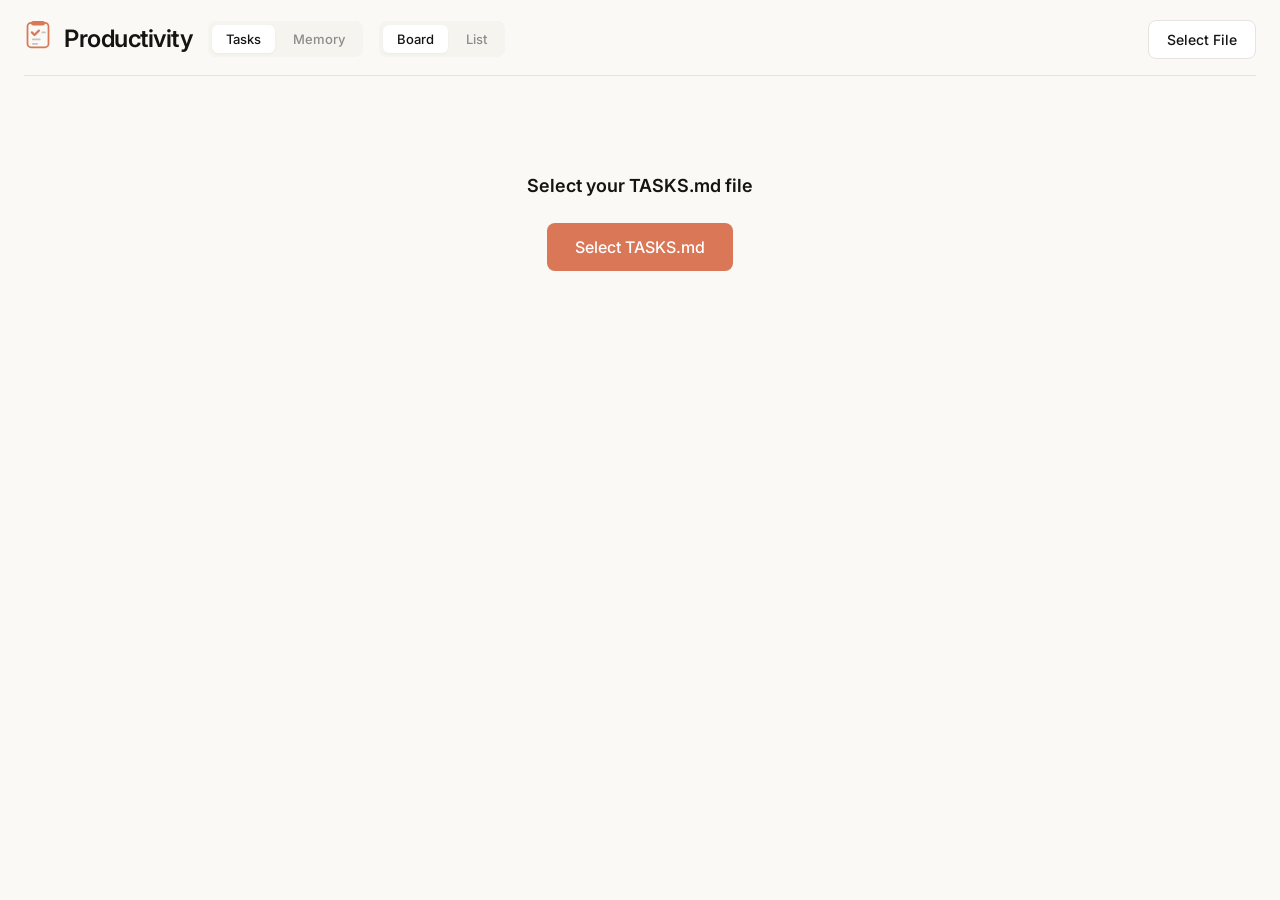
<file: dashboard.html>
<!DOCTYPE html>
<html lang="en">
<head>
  <meta charset="UTF-8">
  <meta name="viewport" content="width=device-width, initial-scale=1.0">
  <title>Productivity</title>
  <link rel="icon" type="image/svg+xml" href="data:image/svg+xml,%3Csvg xmlns='http://www.w3.org/2000/svg' viewBox='0 0 32 32'%3E%3Crect x='4' y='2' width='24' height='28' rx='4' fill='%23faf9f5' stroke='%23D97757' stroke-width='2'/%3E%3Crect x='8' y='0' width='16' height='5' rx='2.5' fill='%23D97757'/%3E%3Cpath d='M9 13l3 3 5-5' fill='none' stroke='%23D97757' stroke-width='2.5' stroke-linecap='round' stroke-linejoin='round'/%3E%3Crect x='20' y='12' width='5' height='2' rx='1' fill='%23c4c4c2'/%3E%3Crect x='9' y='20' width='10' height='2' rx='1' fill='%23c4c4c2'/%3E%3Crect x='9' y='25' width='7' height='2' rx='1' fill='%23c4c4c2'/%3E%3C/svg%3E">
  <link rel="preconnect" href="https://fonts.googleapis.com">
  <link rel="preconnect" href="https://fonts.gstatic.com" crossorigin>
  <link href="https://fonts.googleapis.com/css2?family=Inter:wght@400;500;600&display=swap" rel="stylesheet">
  <style>
    * { box-sizing: border-box; margin: 0; padding: 0; }

    :root {
      --bg-primary: #faf9f5;
      --bg-secondary: #F5F4EF;
      --bg-card: #ffffff;
      --text-primary: #141413;
      --text-secondary: #5c5c5a;
      --text-muted: #8c8c8a;
      --accent: #D97757;
      --accent-hover: #c4684a;
      --border: #e5e4df;
      --border-light: #eeeee9;
      --shadow: rgba(20, 20, 19, 0.04);
      --shadow-hover: rgba(20, 20, 19, 0.08);
    }

    body {
      font-family: 'Inter', -apple-system, BlinkMacSystemFont, sans-serif;
      background: var(--bg-primary);
      color: var(--text-primary);
      height: 100vh;
      padding: 20px 24px;
      line-height: 1.5;
      overflow: hidden;
      display: flex;
      flex-direction: column;
    }

    header {
      display: flex;
      justify-content: space-between;
      align-items: center;
      margin-bottom: 16px;
      padding-bottom: 16px;
      border-bottom: 1px solid var(--border);
      flex-shrink: 0;
    }

    h1 {
      font-size: 1.5rem;
      font-weight: 600;
      letter-spacing: -0.02em;
    }

    h2 { font-size: 1.1rem; font-weight: 600; margin-bottom: 12px; color: var(--text-secondary); }

    .header-left {
      display: flex;
      align-items: flex-start;
      gap: 0;
    }

    .view-toggle {
      display: flex;
      gap: 4px;
      background: var(--bg-secondary);
      padding: 4px;
      border-radius: 8px;
      margin-left: 16px;
    }

    .view-toggle button {
      background: transparent;
      border: none;
      padding: 6px 14px;
      font-size: 13px;
      color: var(--text-muted);
      border-radius: 6px;
    }

    .view-toggle button:hover {
      color: var(--text-primary);
      background: transparent;
    }

    .view-toggle button.active {
      background: var(--bg-card);
      color: var(--text-primary);
      box-shadow: 0 1px 3px var(--shadow);
    }

    .buttons { display: flex; gap: 12px; }

    button {
      background: var(--bg-card);
      color: var(--text-primary);
      border: 1px solid var(--border);
      padding: 10px 18px;
      border-radius: 8px;
      cursor: pointer;
      font-size: 14px;
      font-weight: 500;
      font-family: inherit;
      transition: all 0.15s ease;
    }

    button:hover {
      background: var(--bg-secondary);
      border-color: var(--text-muted);
    }

    button.primary {
      background: var(--accent);
      color: white;
      border-color: var(--accent);
    }

    button.primary:hover {
      background: var(--accent-hover);
      border-color: var(--accent-hover);
    }

    button:disabled {
      opacity: 0.4;
      cursor: not-allowed;
    }

    /* ===== TASKS STYLES ===== */

    .board {
      display: flex;
      gap: 24px;
      overflow-x: auto;
      overflow-y: hidden;
      padding-bottom: 24px;
      flex: 1;
      min-height: 0;
    }

    .column {
      background: var(--bg-secondary);
      border-radius: 12px;
      min-width: 340px;
      max-width: 340px;
      display: flex;
      flex-direction: column;
      height: 100%;
      max-height: 100%;
    }

    .column-header {
      padding: 16px 18px;
      font-weight: 600;
      font-size: 13px;
      text-transform: uppercase;
      letter-spacing: 0.05em;
      color: var(--text-secondary);
      display: flex;
      justify-content: space-between;
      align-items: center;
      cursor: grab;
    }

    .column-header:active {
      cursor: grabbing;
    }

    .column.dragging-column {
      opacity: 0.5;
    }

    .column-drop-indicator {
      width: 3px;
      background: var(--accent);
      border-radius: 2px;
      margin: 0 -2px;
      min-height: 100px;
    }

    .column-header .count {
      background: var(--bg-card);
      padding: 3px 10px;
      border-radius: 12px;
      font-size: 12px;
      font-weight: 500;
      color: var(--text-muted);
    }

    .cards {
      flex: 1;
      overflow-y: auto;
      padding: 0 12px 12px;
      min-height: 100px;
    }

    .cards.drag-over {
      background: rgba(217, 119, 87, 0.05);
      border-radius: 8px;
    }

    .task-card {
      background: var(--bg-card);
      border: 1px solid var(--border-light);
      border-radius: 10px;
      padding: 14px 16px;
      margin-bottom: 10px;
      cursor: grab;
      transition: all 0.15s ease;
      box-shadow: 0 1px 3px var(--shadow);
      position: relative;
    }

    .task-card:hover {
      box-shadow: 0 4px 12px var(--shadow-hover);
      border-color: var(--border);
    }

    .task-card .add-on-hover {
      display: none;
    }

    .task-card:hover .add-on-hover {
      display: block;
    }

    .task-card .delete-btn {
      display: none;
      position: absolute;
      top: 8px;
      right: 8px;
      background: transparent;
      border: none;
      color: var(--text-muted);
      cursor: pointer;
      padding: 4px 6px;
      font-size: 14px;
      line-height: 1;
      border-radius: 4px;
    }

    .task-card:hover .delete-btn {
      display: block;
    }

    .task-card .delete-btn:hover {
      background: var(--bg-secondary);
      color: var(--accent);
    }

    .task-card.dragging {
      opacity: 0.5;
      transform: rotate(2deg);
    }

    .card-title {
      font-size: 14px;
      font-weight: 500;
      line-height: 1.5;
      color: var(--text-primary);
    }

    .card-note {
      font-size: 13px;
      color: var(--text-muted);
      margin-top: 6px;
      line-height: 1.4;
      overflow-wrap: break-word;
      word-break: break-word;
    }

    .card-subtasks {
      margin-top: 10px;
      padding-top: 10px;
      border-top: 1px solid var(--border-light);
      font-size: 13px;
      color: var(--text-secondary);
    }

    .subtask {
      padding: 3px 0;
      display: flex;
      align-items: flex-start;
      gap: 8px;
    }

    .checkbox {
      width: 18px;
      height: 18px;
      min-width: 18px;
      min-height: 18px;
      flex-shrink: 0;
      border: 2px solid var(--border);
      border-radius: 5px;
      display: inline-flex;
      align-items: center;
      justify-content: center;
      vertical-align: middle;
      cursor: pointer;
      transition: all 0.15s ease;
      background: var(--bg-card);
    }

    .checkbox:hover {
      border-color: var(--accent);
    }

    .checkbox.checked {
      background: var(--accent);
      border-color: var(--accent);
    }

    .checkbox.checked::after {
      content: '';
      width: 5px;
      height: 9px;
      border: solid white;
      border-width: 0 2px 2px 0;
      transform: rotate(45deg);
      margin-bottom: 2px;
    }

    .empty-state {
      text-align: center;
      padding: 80px 40px;
      color: var(--text-muted);
    }

    .empty-state button {
      font-size: 16px;
      padding: 14px 28px;
      background: var(--accent);
      border: none;
      color: white;
    }

    .empty-state button:hover {
      background: var(--accent-hover);
    }

    .status-bar {
      position: fixed;
      bottom: 24px;
      left: 50%;
      transform: translateX(-50%);
      background: var(--text-primary);
      color: var(--bg-primary);
      padding: 12px 24px;
      border-radius: 10px;
      font-size: 13px;
      font-weight: 500;
      opacity: 0;
      transition: opacity 0.2s ease;
      box-shadow: 0 4px 20px rgba(20, 20, 19, 0.15);
      z-index: 200;
    }

    .status-bar.visible { opacity: 1; }

    .add-card {
      padding: 12px;
    }

    .add-card button {
      width: 100%;
      background: transparent;
      border: 2px dashed var(--border);
      color: var(--text-muted);
      font-weight: 500;
    }

    .add-card button:hover {
      border-color: var(--accent);
      color: var(--accent);
      background: transparent;
    }

    .new-task-input {
      width: 100%;
      background: var(--bg-card);
      border: 2px solid var(--accent);
      border-radius: 8px;
      padding: 12px;
      color: var(--text-primary);
      font-size: 14px;
      font-family: inherit;
      resize: none;
    }

    .new-task-input:focus {
      outline: none;
    }

    .new-task-input::placeholder {
      color: var(--text-muted);
    }

    /* Scrollbar styling */
    .cards::-webkit-scrollbar,
    .list-view::-webkit-scrollbar {
      width: 6px;
    }

    .cards::-webkit-scrollbar-track,
    .list-view::-webkit-scrollbar-track {
      background: transparent;
    }

    .cards::-webkit-scrollbar-thumb,
    .list-view::-webkit-scrollbar-thumb {
      background: var(--border);
      border-radius: 3px;
    }

    .cards::-webkit-scrollbar-thumb:hover,
    .list-view::-webkit-scrollbar-thumb:hover {
      background: var(--text-muted);
    }

    /* List View Styles */
    .list-view {
      max-width: 800px;
      margin: 0 auto;
      flex: 1;
      overflow-y: auto;
      overflow-x: hidden;
      min-height: 0;
    }

    .list-section {
      margin-bottom: 28px;
    }

    .list-section.drag-over {
      background: rgba(217, 119, 87, 0.05);
      border-radius: 8px;
      margin: 0 -12px 32px;
      padding: 0 12px;
    }

    .list-section-header {
      font-size: 13px;
      font-weight: 600;
      text-transform: uppercase;
      letter-spacing: 0.05em;
      color: var(--text-secondary);
      padding: 4px 0;
      margin-bottom: 6px;
      display: flex;
      justify-content: space-between;
      align-items: center;
    }

    .list-section-header .section-title {
      cursor: pointer;
    }

    .list-section-header .section-title:hover {
      color: var(--text-primary);
    }

    .list-section-header .count {
      font-size: 12px;
      color: var(--text-muted);
      font-weight: 500;
    }

    .list-item {
      display: flex;
      align-items: flex-start;
      gap: 12px;
      padding: 12px 14px;
      margin-bottom: 6px;
      background: var(--bg-card);
      border: 1px solid var(--border-light);
      cursor: grab;
      position: relative;
      border-radius: 10px;
      transition: all 0.15s ease;
      box-shadow: 0 1px 3px var(--shadow);
    }

    .list-item:active {
      cursor: grabbing;
    }

    .list-item:hover {
      box-shadow: 0 4px 12px var(--shadow-hover);
      border-color: var(--border);
    }

    .list-item.dragging {
      opacity: 0.5;
      background: var(--bg-secondary);
    }

    .list-item .checkbox {
      margin-top: 2px;
      flex-shrink: 0;
    }

    .list-item-content {
      flex: 1;
      min-width: 0;
    }

    .list-item-title {
      font-size: 15px;
      color: var(--text-primary);
      line-height: 1.4;
    }

    .list-item-title.checked {
      color: var(--text-muted);
      text-decoration: line-through;
    }

    .list-item-note {
      font-size: 13px;
      color: var(--text-muted);
      margin-top: 4px;
      cursor: pointer;
    }

    .list-item-note:hover {
      color: var(--text-secondary);
    }

    .list-item-note.add-note {
      font-style: italic;
      display: none;
    }

    .list-item:hover .list-item-note.add-note {
      display: block;
    }

    .list-item-subtasks {
      margin-top: 8px;
      padding-left: 2px;
    }

    .list-item-subtask {
      display: flex;
      align-items: flex-start;
      gap: 8px;
      padding: 3px 0;
      font-size: 13px;
      color: var(--text-secondary);
    }

    .list-item-subtask .checkbox {
      width: 16px;
      height: 16px;
      min-width: 16px;
      min-height: 16px;
      margin-top: 1px;
    }

    .list-item-subtask span {
      cursor: pointer;
    }

    .list-item-subtask span:hover {
      color: var(--text-primary);
    }

    .list-item-add-subtask {
      font-size: 13px;
      color: var(--text-muted);
      font-style: italic;
      cursor: pointer;
      padding: 3px 0;
      padding-left: 24px;
      display: none;
    }

    .list-item:hover .list-item-add-subtask {
      display: block;
    }

    .list-item-add-subtask:hover {
      color: var(--accent);
    }

    .list-item-section {
      font-size: 11px;
      color: var(--text-muted);
      background: var(--bg-secondary);
      padding: 2px 8px;
      border-radius: 4px;
      white-space: nowrap;
    }

    .list-item-actions {
      display: none;
      position: absolute;
      top: 8px;
      right: 8px;
    }

    .list-item:hover .list-item-actions {
      display: flex;
      gap: 4px;
    }

    .list-item-actions button {
      background: transparent;
      border: none;
      color: var(--text-muted);
      cursor: pointer;
      padding: 4px 6px;
      font-size: 14px;
      line-height: 1;
      border-radius: 4px;
    }

    .list-item-actions button:hover {
      background: var(--bg-card);
      color: var(--accent);
    }

    .list-drop-indicator {
      height: 3px;
      background: var(--accent);
      border-radius: 2px;
      margin: 2px -12px;
    }

    .list-add-section {
      margin-top: 16px;
      padding: 16px;
      border: 2px dashed var(--border);
      border-radius: 8px;
      text-align: center;
      cursor: pointer;
      color: var(--text-muted);
      font-size: 14px;
      font-weight: 500;
      transition: all 0.15s ease;
    }

    .list-add-section:hover {
      border-color: var(--accent);
      color: var(--accent);
    }

    .quick-add {
      display: flex;
      align-items: center;
      gap: 12px;
      padding: 12px 0;
    }

    .quick-add-input {
      flex: 1;
      background: transparent;
      border: none;
      font-size: 15px;
      color: var(--text-primary);
      font-family: inherit;
      outline: none;
    }

    .quick-add-input::placeholder {
      color: var(--text-muted);
    }

    .quick-add-section {
      font-size: 12px;
      color: var(--text-muted);
      background: var(--bg-secondary);
      padding: 4px 10px;
      border-radius: 6px;
      cursor: pointer;
      border: 1px solid var(--border);
    }

    .quick-add-section:hover {
      border-color: var(--accent);
    }

    .section-picker {
      position: absolute;
      background: var(--bg-card);
      border: 1px solid var(--border);
      border-radius: 8px;
      box-shadow: 0 4px 20px var(--shadow-hover);
      padding: 4px;
      z-index: 100;
    }

    .section-picker button {
      display: block;
      width: 100%;
      text-align: left;
      padding: 8px 12px;
      font-size: 13px;
      background: transparent;
      border: none;
      border-radius: 6px;
    }

    .section-picker button:hover {
      background: var(--bg-secondary);
    }

    /* ===== MEMORY STYLES ===== */

    .memory-tabs {
      display: flex;
      gap: 4px;
      margin-bottom: 12px;
      flex-wrap: wrap;
      background: var(--bg-secondary);
      padding: 4px;
      border-radius: 8px;
      flex-shrink: 0;
    }

    .memory-tab {
      background: transparent;
      color: var(--text-muted);
      padding: 8px 16px;
      border: none;
      border-radius: 6px;
      cursor: pointer;
      font-size: 13px;
      font-weight: 500;
      transition: all 0.15s ease;
      text-transform: capitalize;
    }

    .memory-tab:hover { color: var(--text-primary); }

    .memory-tab.active {
      color: var(--text-primary);
      background: var(--bg-card);
      box-shadow: 0 1px 3px var(--shadow);
    }

    .memory-tab .count {
      background: var(--bg-secondary);
      padding: 2px 8px;
      border-radius: 10px;
      font-size: 11px;
      margin-left: 6px;
      color: var(--text-muted);
    }

    .memory-tab.active .count {
      background: var(--border-light);
    }

    .memory-grid {
      display: grid;
      grid-template-columns: repeat(auto-fill, minmax(300px, 1fr));
      gap: 16px;
    }

    .memory-flat-table {
      width: 100%;
      border-collapse: collapse;
      font-size: 13px;
    }

    .memory-flat-table th {
      text-align: left;
      padding: 10px 16px;
      font-weight: 500;
      color: var(--text-muted);
      border-bottom: 1px solid var(--border);
      font-size: 12px;
      text-transform: uppercase;
      letter-spacing: 0.03em;
    }

    .memory-flat-table td {
      padding: 9px 16px;
      border-bottom: 1px solid var(--border-light);
      color: var(--text-primary);
      line-height: 1.4;
    }

    .memory-flat-table td:first-child {
      color: var(--text-muted);
      font-weight: 500;
      white-space: nowrap;
      width: 120px;
    }

    .memory-flat-table tr:last-child td {
      border-bottom: none;
    }

    .memory-flat-table tr:hover td {
      background: var(--bg-secondary);
    }

    .memory-card {
      background: var(--bg-card);
      border: 1px solid var(--border-light);
      border-radius: 10px;
      padding: 16px;
      cursor: pointer;
      transition: all 0.15s ease;
      box-shadow: 0 1px 3px var(--shadow);
    }

    .memory-card:hover {
      border-color: var(--accent);
      box-shadow: 0 4px 12px var(--shadow-hover);
    }

    .memory-card-title {
      font-size: 15px;
      font-weight: 600;
      margin-bottom: 8px;
      display: flex;
      align-items: center;
      gap: 8px;
      color: var(--text-primary);
    }

    .memory-card-meta {
      font-size: 13px;
      color: var(--text-muted);
      margin-bottom: 8px;
    }

    .memory-card-preview {
      font-size: 13px;
      color: var(--text-secondary);
      line-height: 1.5;
      overflow: hidden;
      display: -webkit-box;
      -webkit-line-clamp: 4;
      -webkit-box-orient: vertical;
    }

    .memory-card-fields {
      margin-top: 10px;
      font-size: 12px;
    }

    .memory-card-field {
      display: flex;
      gap: 8px;
      margin-bottom: 4px;
    }

    .memory-card-field-label {
      color: var(--text-muted);
      min-width: 80px;
    }

    .memory-card-field-value {
      color: var(--text-secondary);
    }

    .file-card {
      background: var(--bg-card);
      border: 1px solid var(--border-light);
      border-radius: 10px;
      margin-bottom: 16px;
      box-shadow: 0 1px 3px var(--shadow);
    }

    .file-card-header {
      padding: 16px;
      border-bottom: 1px solid var(--border-light);
      display: flex;
      justify-content: space-between;
      align-items: center;
      cursor: pointer;
    }

    .file-card-header:hover {
      background: var(--bg-secondary);
    }

    .file-card-title {
      font-size: 14px;
      font-weight: 600;
      color: var(--text-primary);
    }

    .file-card-content {
      padding: 16px;
      font-size: 13px;
      line-height: 1.6;
      white-space: pre-wrap;
      font-family: ui-monospace, SFMono-Regular, Menlo, Monaco, Consolas, monospace;
      overflow-y: auto;
      display: none;
      color: var(--text-secondary);
    }

    .file-card-content.expanded {
      display: block;
    }

    .stats {
      display: flex;
      gap: 16px;
      margin-bottom: 24px;
      flex-wrap: wrap;
    }

    .stat {
      background: var(--bg-card);
      border: 1px solid var(--border-light);
      border-radius: 10px;
      padding: 16px 24px;
      min-width: 100px;
      box-shadow: 0 1px 3px var(--shadow);
    }

    .stat-value {
      font-size: 28px;
      font-weight: 600;
      color: var(--accent);
    }

    .stat-label {
      font-size: 12px;
      color: var(--text-muted);
      text-transform: capitalize;
      margin-top: 4px;
    }

    .search-box {
      background: var(--bg-card);
      border: 1px solid var(--border);
      border-radius: 8px;
      padding: 10px 16px;
      display: flex;
      align-items: center;
      gap: 10px;
      margin-bottom: 20px;
    }

    .search-box input {
      flex: 1;
      background: transparent;
      border: none;
      color: var(--text-primary);
      font-size: 14px;
      font-family: inherit;
      outline: none;
    }

    .search-box input::placeholder {
      color: var(--text-muted);
    }

    .add-btn {
      background: transparent;
      border: 2px dashed var(--border);
      color: var(--text-muted);
      padding: 40px;
      border-radius: 10px;
      cursor: pointer;
      transition: all 0.15s ease;
      display: flex;
      align-items: center;
      justify-content: center;
      font-size: 14px;
      font-weight: 500;
    }

    .add-btn:hover {
      border-color: var(--accent);
      color: var(--accent);
    }

    .markdown-content {
      line-height: 1.6;
      color: var(--text-secondary);
    }

    .markdown-content h1 { font-size: 1.4em; margin: 16px 0 8px; color: var(--text-primary); }
    .markdown-content h2 { font-size: 1.2em; margin: 14px 0 6px; color: var(--text-primary); }
    .markdown-content h3 { font-size: 1.1em; margin: 12px 0 4px; color: var(--text-secondary); }
    .markdown-content p { margin: 8px 0; }
    .markdown-content ul, .markdown-content ol { margin: 8px 0 8px 20px; }
    .markdown-content li { margin: 4px 0; }
    .markdown-content code {
      background: var(--bg-secondary);
      padding: 2px 6px;
      border-radius: 4px;
      font-family: ui-monospace, SFMono-Regular, Menlo, Monaco, Consolas, monospace;
      color: var(--text-primary);
    }
    .markdown-content pre {
      background: var(--bg-secondary);
      padding: 12px;
      border-radius: 8px;
      overflow-x: auto;
      margin: 8px 0;
      border: 1px solid var(--border-light);
    }
    .markdown-content table {
      width: 100%;
      border-collapse: collapse;
      margin: 8px 0;
      font-size: 13px;
    }
    .markdown-content th, .markdown-content td {
      padding: 12px 16px;
      text-align: left;
      border-bottom: 1px solid var(--border-light);
    }
    .markdown-content th {
      background: var(--bg-secondary);
      font-weight: 600;
      font-size: 12px;
      text-transform: uppercase;
      letter-spacing: 0.05em;
      color: var(--text-secondary);
    }

    /* Modal */
    .modal-overlay {
      display: none;
      position: fixed;
      top: 0;
      left: 0;
      right: 0;
      bottom: 0;
      background: rgba(20, 20, 19, 0.5);
      z-index: 100;
      align-items: center;
      justify-content: center;
    }

    .modal-overlay.visible {
      display: flex;
    }

    .modal {
      background: var(--bg-card);
      border-radius: 12px;
      width: 90%;
      max-width: 800px;
      max-height: 85vh;
      overflow: hidden;
      display: flex;
      flex-direction: column;
      box-shadow: 0 20px 60px rgba(20, 20, 19, 0.2);
    }

    .modal-header {
      padding: 20px;
      border-bottom: 1px solid var(--border);
      display: flex;
      justify-content: space-between;
      align-items: center;
    }

    .modal-header h3 {
      font-size: 18px;
      font-weight: 600;
      color: var(--text-primary);
    }

    .modal-close {
      background: transparent;
      border: none;
      color: var(--text-muted);
      font-size: 24px;
      cursor: pointer;
      padding: 0;
      line-height: 1;
    }

    .modal-close:hover { color: var(--text-primary); }

    .modal-body {
      padding: 20px;
      overflow-y: auto;
      flex: 1;
    }

    .modal-footer {
      padding: 16px 20px;
      border-top: 1px solid var(--border);
      display: flex;
      justify-content: flex-end;
      gap: 10px;
    }

    .form-group {
      margin-bottom: 16px;
    }

    .form-group label {
      display: block;
      font-size: 12px;
      font-weight: 600;
      color: var(--text-secondary);
      text-transform: uppercase;
      letter-spacing: 0.05em;
      margin-bottom: 6px;
    }

    .form-group textarea {
      width: 100%;
      background: var(--bg-secondary);
      border: 1px solid var(--border);
      border-radius: 8px;
      padding: 12px;
      color: var(--text-primary);
      font-size: 13px;
      font-family: ui-monospace, SFMono-Regular, Menlo, Monaco, Consolas, monospace;
      line-height: 1.5;
      min-height: 300px;
      resize: vertical;
    }

    .form-group textarea:focus {
      outline: none;
      border-color: var(--accent);
    }

    /* Tab panel containers */
    .tab-panel {
      display: none;
      flex: 1;
      min-height: 0;
      flex-direction: column;
    }

    .tab-panel.active {
      display: flex;
    }

    /* Memory panel scrollable area */
    .memory-content-area {
      flex: 1;
      overflow-y: auto;
      min-height: 0;
    }

    .memory-content-area::-webkit-scrollbar {
      width: 6px;
    }

    .memory-content-area::-webkit-scrollbar-track {
      background: transparent;
    }

    .memory-content-area::-webkit-scrollbar-thumb {
      background: var(--border);
      border-radius: 3px;
    }

    .memory-content-area::-webkit-scrollbar-thumb:hover {
      background: var(--text-muted);
    }

    .file-card-content::-webkit-scrollbar,
    .modal-body::-webkit-scrollbar {
      width: 6px;
    }

    .file-card-content::-webkit-scrollbar-track,
    .modal-body::-webkit-scrollbar-track {
      background: transparent;
    }

    .file-card-content::-webkit-scrollbar-thumb,
    .modal-body::-webkit-scrollbar-thumb {
      background: var(--border);
      border-radius: 3px;
    }

    .file-card-content::-webkit-scrollbar-thumb:hover,
    .modal-body::-webkit-scrollbar-thumb:hover {
      background: var(--text-muted);
    }

    /* File path display */
    .file-path {
      font-size: 13px;
      color: var(--text-muted);
      margin-top: 2px;
    }
  </style>
</head>
<body>
  <header>
    <div class="header-left">
      <svg width="28" height="28" viewBox="0 0 32 32" style="margin-right: 12px; flex-shrink: 0;">
        <rect x="4" y="2" width="24" height="28" rx="4" fill="#faf9f5" stroke="#D97757" stroke-width="2"/>
        <rect x="8" y="0" width="16" height="5" rx="2.5" fill="#D97757"/>
        <path d="M9 13l3 3 5-5" fill="none" stroke="#D97757" stroke-width="2.5" stroke-linecap="round" stroke-linejoin="round"/>
        <rect x="20" y="12" width="5" height="2" rx="1" fill="#c4c4c2"/>
        <rect x="9" y="20" width="10" height="2" rx="1" fill="#c4c4c2"/>
        <rect x="9" y="25" width="7" height="2" rx="1" fill="#c4c4c2"/>
      </svg>
      <div>
        <h1>Productivity</h1>
        <div id="filePath" class="file-path"></div>
      </div>
      <div class="view-toggle" id="mainTabToggle">
        <button id="tasksTabBtn" class="active">Tasks</button>
        <button id="memoryTabBtn">Memory</button>
      </div>
      <div class="view-toggle" id="taskViewToggle">
        <button id="boardViewBtn" class="active">Board</button>
        <button id="listViewBtn">List</button>
      </div>
    </div>
    <div class="buttons">
      <button id="openTaskBtn">Select File</button>
      <button id="openMemoryBtn" style="display: none;">Open Folder</button>
      <button id="saveBtn" class="primary" disabled style="display: none;">Save</button>
    </div>
  </header>

  <!-- TASKS TAB PANEL -->
  <div class="tab-panel active" id="tasksPanel">
    <div class="list-view" id="listView" style="display: none;"></div>
    <div class="board" id="board">
      <div class="empty-state" id="boardEmptyState" style="width: 100%;">
        <p style="margin-bottom: 24px; font-size: 18px; font-weight: 600; color: var(--text-primary);">Select your TASKS.md file</p>
        <button id="openBtnLarge">Select TASKS.md</button>
      </div>
    </div>
  </div>

  <!-- MEMORY TAB PANEL -->
  <div class="tab-panel" id="memoryPanel">
    <div id="memoryEmptyState" class="empty-state">
      <p style="margin-bottom: 24px; font-size: 18px; font-weight: 600; color: var(--text-primary);">Select your project folder</p>
      <button id="openMemoryBtnLarge">Select Folder</button>
    </div>
    <div id="memoryMainContent" style="display: none; flex-direction: column; min-height: 0; flex: 1;">
      <div class="memory-tabs" id="memoryTabsContainer"></div>
      <div class="memory-content-area">
        <div id="memoryContentContainer"></div>
      </div>
    </div>
  </div>

  <!-- MODAL (shared for memory) -->
  <div class="modal-overlay" id="modalOverlay">
    <div class="modal">
      <div class="modal-header">
        <h3 id="modalTitle">Edit</h3>
        <button class="modal-close" id="modalClose">&times;</button>
      </div>
      <div class="modal-body" id="modalBody"></div>
      <div class="modal-footer">
        <button id="modalCancel">Cancel</button>
        <button id="modalSave" class="primary">Save</button>
      </div>
    </div>
  </div>

  <div class="status-bar" id="status"></div>

  <script>
    // ===== SHARED STATE =====
    let activeMainTab = 'tasks'; // 'tasks' or 'memory'

    const statusEl = document.getElementById('status');
    const filePathEl = document.getElementById('filePath');

    function showStatus(msg) {
      statusEl.textContent = msg;
      statusEl.classList.add('visible');
      setTimeout(() => statusEl.classList.remove('visible'), 2000);
    }

    // ===== MAIN TAB SWITCHING =====
    const tasksTabBtn = document.getElementById('tasksTabBtn');
    const memoryTabBtn = document.getElementById('memoryTabBtn');
    const tasksPanel = document.getElementById('tasksPanel');
    const memoryPanel = document.getElementById('memoryPanel');
    const taskViewToggle = document.getElementById('taskViewToggle');
    const openTaskBtn = document.getElementById('openTaskBtn');
    const openMemoryBtn = document.getElementById('openMemoryBtn');
    const saveBtn = document.getElementById('saveBtn');

    function switchMainTab(tab) {
      activeMainTab = tab;

      tasksTabBtn.classList.toggle('active', tab === 'tasks');
      memoryTabBtn.classList.toggle('active', tab === 'memory');

      tasksPanel.classList.toggle('active', tab === 'tasks');
      memoryPanel.classList.toggle('active', tab === 'memory');

      // Show/hide view toggle for tasks
      taskViewToggle.style.display = tab === 'tasks' ? 'flex' : 'none';

      // Show/hide appropriate buttons
      openTaskBtn.style.display = tab === 'tasks' ? 'inline-flex' : 'none';
      openMemoryBtn.style.display = tab === 'memory' ? 'inline-flex' : 'none';
      saveBtn.style.display = tab === 'tasks' ? 'inline-flex' : 'none';

      // Update file path display
      if (tab === 'tasks') {
        filePathEl.textContent = taskFileHandle ? taskFileName : '';
      } else {
        filePathEl.textContent = memoryDirHandle ? memoryDirHandle.name : '';
      }
    }

    tasksTabBtn.addEventListener('click', () => switchMainTab('tasks'));
    memoryTabBtn.addEventListener('click', () => switchMainTab('memory'));

    // ============================================================
    // ===== TASKS FUNCTIONALITY =====
    // ============================================================

    let taskFileHandle = null;
    let taskFileName = '';
    let sections = [];
    let tasks = {};
    let hasChanges = false;
    let currentView = 'board';
    let quickAddSection = null;

    const board = document.getElementById('board');
    const listView = document.getElementById('listView');
    const listViewBtn = document.getElementById('listViewBtn');
    const boardViewBtn = document.getElementById('boardViewBtn');

    function taskSectionId(name) {
      return name.toLowerCase().replace(/[^a-z0-9]+/g, '-').replace(/^-|-$/g, '');
    }

    function parseTaskMarkdown(content) {
      const resultSections = [];
      const resultTasks = {};
      let currentSection = null;
      let currentSectionId = null;

      const lines = content.split('\n');
      let currentTask = null;

      for (const line of lines) {
        const headerMatch = line.match(/^## \*{0,2}(.+?)\*{0,2}$/);
        if (headerMatch) {
          if (currentTask && currentSectionId) {
            resultTasks[currentSectionId].push(currentTask);
            currentTask = null;
          }

          const sectionName = headerMatch[1].trim();
          currentSectionId = taskSectionId(sectionName);
          currentSection = sectionName;

          if (!resultTasks[currentSectionId]) {
            resultSections.push({ id: currentSectionId, name: sectionName });
            resultTasks[currentSectionId] = [];
          }
        } else if (currentSectionId && line.match(/^- \[[ xX]\]/)) {
          if (currentTask) {
            resultTasks[currentSectionId].push(currentTask);
          }
          const checked = line.match(/\[[xX]\]/) !== null;
          let text = line.replace(/^- \[[ xX]\]\s*/, '');
          let title = text;
          let note = '';

          const boldMatch = text.match(/^\*\*(.+?)\*\*(.*)$/);
          if (boldMatch) {
            title = boldMatch[1];
            note = boldMatch[2].replace(/^\s*-\s*/, '').trim();
          }

          currentTask = {
            id: Date.now() + Math.random(),
            title,
            note,
            checked,
            subtasks: [],
            section: currentSectionId
          };
        } else if (currentTask && line.match(/^\s+- \[[ xX]\]/)) {
          const checked = line.match(/\[[xX]\]/) !== null;
          const text = line.replace(/^\s+- \[[ xX]\]\s*/, '');
          currentTask.subtasks.push({ text, checked });
        }
      }

      if (currentTask && currentSectionId) {
        resultTasks[currentSectionId].push(currentTask);
      }

      return { sections: resultSections, tasks: resultTasks };
    }

    function toMarkdown() {
      let md = '# Tasks\n';

      sections.forEach((section, idx) => {
        md += `\n## ${section.name}\n`;
        const sectionTasks = tasks[section.id] || [];
        sectionTasks.forEach(t => {
          const checkbox = t.checked ? '[x]' : '[ ]';
          const note = t.note ? ` - ${t.note}` : '';
          md += `- ${checkbox} **${t.title}**${note}\n`;
          t.subtasks.forEach(st => {
            const stCheckbox = st.checked ? '[x]' : '[ ]';
            md += `  - ${stCheckbox} ${st.text}\n`;
          });
        });
      });

      return md.trimEnd() + '\n';
    }

    function createCard(task) {
      const card = document.createElement('div');
      card.className = 'task-card';
      card.draggable = true;
      card.dataset.id = task.id;

      let html = `
        <div style="display: flex; align-items: flex-start; gap: 12px;">
          <button class="delete-btn" data-action="delete" title="Delete task">&times;</button>
          <span class="checkbox ${task.checked ? 'checked' : ''}" data-action="toggle"></span>
          <div class="card-title" data-action="edit-title">${task.title}</div>
        </div>
      `;

      if (task.note) {
        html += `<div class="card-note" data-action="edit-note" style="cursor: pointer; margin-left: 30px;">${task.note}</div>`;
      } else {
        html += `<div class="card-note add-on-hover" data-action="edit-note" style="cursor: pointer; margin-left: 30px; font-style: italic;">+ Add note</div>`;
      }

      if (task.subtasks.length > 0) {
        html += '<div class="card-subtasks" style="margin-left: 30px;">';
        task.subtasks.forEach((st, idx) => {
          html += `<div class="subtask">
            <span class="checkbox ${st.checked ? 'checked' : ''}" data-action="toggle-sub" data-idx="${idx}" style="width: 16px; height: 16px; min-width: 16px; min-height: 16px;"></span>
            <span data-action="edit-subtask" data-idx="${idx}" style="cursor: pointer;">${st.text}</span>
          </div>`;
        });
        html += `<div class="subtask add-on-hover" data-action="add-subtask" style="color: var(--text-muted); cursor: pointer; font-style: italic; padding-left: 24px;">+ Add subtask</div>`;
        html += '</div>';
      } else {
        html += `<div class="card-subtasks add-on-hover" style="margin-left: 30px;">
          <div class="subtask" data-action="add-subtask" style="color: var(--text-muted); cursor: pointer; font-style: italic;">+ Add subtask</div>
        </div>`;
      }

      card.innerHTML = html;

      card.addEventListener('dragstart', (e) => {
        card.classList.add('dragging');
        e.dataTransfer.setData('text/plain', task.id);
      });

      card.addEventListener('dragend', () => {
        card.classList.remove('dragging');
      });

      card.addEventListener('click', (e) => {
        const action = e.target.dataset.action;
        if (action === 'toggle') {
          task.checked = !task.checked;
          markChanged();
          renderTasks();
        } else if (action === 'toggle-sub') {
          const idx = parseInt(e.target.dataset.idx);
          task.subtasks[idx].checked = !task.subtasks[idx].checked;
          markChanged();
          renderTasks();
        } else if (action === 'edit-title') {
          startEditingTitle(e.target, task);
        } else if (action === 'edit-note') {
          startEditingNote(e.target, task);
        } else if (action === 'edit-subtask') {
          const idx = parseInt(e.target.dataset.idx);
          startEditingSubtask(e.target, task, idx);
        } else if (action === 'add-subtask') {
          startAddingSubtask(e.target, task);
        } else if (action === 'delete') {
          deleteTask(task);
        }
      });

      return card;
    }

    function startEditingTitle(titleEl, task) {
      const input = document.createElement('input');
      input.type = 'text';
      input.value = task.title;
      input.style.cssText = 'width: 100%; background: var(--bg-card); border: 2px solid var(--accent); border-radius: 6px; padding: 6px 10px; color: var(--text-primary); font-size: 14px; font-family: inherit; outline: none;';

      titleEl.replaceWith(input);
      input.focus();
      input.select();

      let saved = false;
      const saveEdit = () => {
        if (saved) return;
        saved = true;
        const newTitle = input.value.trim();
        if (newTitle && newTitle !== task.title) {
          task.title = newTitle;
          markChanged();
        }
        renderTasks();
      };

      input.addEventListener('keydown', (e) => {
        if (e.key === 'Enter') { e.preventDefault(); saveEdit(); }
        else if (e.key === 'Escape') { saved = true; renderTasks(); }
      });
      input.addEventListener('blur', saveEdit);
    }

    function startEditingNote(noteEl, task) {
      const input = document.createElement('input');
      input.type = 'text';
      input.value = task.note || '';
      input.placeholder = 'Add a note...';
      input.style.cssText = 'width: 100%; background: var(--bg-card); border: 2px solid var(--accent); border-radius: 6px; padding: 4px 8px; color: var(--text-primary); font-size: 13px; font-family: inherit; outline: none;';

      noteEl.replaceWith(input);
      input.focus();

      let saved = false;
      const saveEdit = () => {
        if (saved) return;
        saved = true;
        task.note = input.value.trim();
        markChanged();
        renderTasks();
      };

      input.addEventListener('keydown', (e) => {
        if (e.key === 'Enter') { e.preventDefault(); saveEdit(); }
        else if (e.key === 'Escape') { saved = true; renderTasks(); }
      });
      input.addEventListener('blur', saveEdit);
    }

    function startEditingSubtask(subtaskEl, task, idx) {
      const input = document.createElement('input');
      input.type = 'text';
      input.value = task.subtasks[idx].text;
      input.style.cssText = 'width: calc(100% - 30px); background: var(--bg-card); border: 2px solid var(--accent); border-radius: 4px; padding: 2px 6px; color: var(--text-primary); font-size: 13px; font-family: inherit; outline: none;';

      subtaskEl.replaceWith(input);
      input.focus();
      input.select();

      let saved = false;
      const saveEdit = () => {
        if (saved) return;
        saved = true;
        const newText = input.value.trim();
        if (newText) { task.subtasks[idx].text = newText; }
        else { task.subtasks.splice(idx, 1); }
        markChanged();
        renderTasks();
      };

      input.addEventListener('keydown', (e) => {
        if (e.key === 'Enter') { e.preventDefault(); saveEdit(); }
        else if (e.key === 'Escape') { saved = true; renderTasks(); }
      });
      input.addEventListener('blur', saveEdit);
    }

    function startAddingSubtask(el, task) {
      const input = document.createElement('input');
      input.type = 'text';
      input.placeholder = 'New subtask...';
      input.style.cssText = 'width: calc(100% - 10px); background: var(--bg-card); border: 2px solid var(--accent); border-radius: 4px; padding: 2px 6px; color: var(--text-primary); font-size: 13px; font-family: inherit; outline: none;';

      el.replaceWith(input);
      input.focus();

      let saved = false;
      const saveEdit = () => {
        if (saved) return;
        saved = true;
        const text = input.value.trim();
        if (text) { task.subtasks.push({ text, checked: false }); markChanged(); }
        renderTasks();
      };

      input.addEventListener('keydown', (e) => {
        if (e.key === 'Enter') { e.preventDefault(); saveEdit(); }
        else if (e.key === 'Escape') { saved = true; renderTasks(); }
      });
      input.addEventListener('blur', saveEdit);
    }

    function startEditingColumnTitle(titleEl, colId) {
      const section = sections.find(s => s.id === colId);
      if (!section) return;

      const input = document.createElement('input');
      input.type = 'text';
      input.value = section.name;
      input.style.cssText = 'width: 180px; background: var(--bg-card); border: 2px solid var(--accent); border-radius: 6px; padding: 4px 10px; color: var(--text-primary); font-size: 13px; font-weight: 600; text-transform: uppercase; letter-spacing: 0.05em; font-family: inherit; outline: none;';

      titleEl.replaceWith(input);
      input.focus();
      input.select();

      let saved = false;
      const saveEdit = () => {
        if (saved) return;
        saved = true;
        const newName = input.value.trim();
        if (newName && newName !== section.name) {
          const oldId = section.id;
          section.name = newName;
          const newId = taskSectionId(newName);
          if (newId !== oldId) {
            tasks[newId] = tasks[oldId] || [];
            delete tasks[oldId];
            tasks[newId].forEach(t => t.section = newId);
            section.id = newId;
          }
          markChanged();
        }
        renderTasks();
      };

      input.addEventListener('keydown', (e) => {
        if (e.key === 'Enter') { e.preventDefault(); saveEdit(); }
        else if (e.key === 'Escape') { saved = true; renderTasks(); }
      });
      input.addEventListener('blur', saveEdit);
    }

    function createColumn(id, title, items) {
      const col = document.createElement('div');
      col.className = 'column';
      col.innerHTML = `
        <div class="column-header">
          <span class="column-title" data-section-id="${id}" style="cursor: pointer;">${title}</span>
          <span class="count">${items.length}</span>
        </div>
        <div class="cards" data-column="${id}"></div>
        <div class="add-card">
          <button data-add="${id}">+ Add task</button>
        </div>
      `;

      col.querySelector('.column-title').addEventListener('click', (e) => {
        if (!col.dragging) { startEditingColumnTitle(e.target, id); }
      });

      const header = col.querySelector('.column-header');
      header.draggable = true;

      header.addEventListener('dragstart', (e) => {
        e.stopPropagation();
        col.classList.add('dragging-column');
        e.dataTransfer.setData('text/column', id);
        e.dataTransfer.effectAllowed = 'move';
      });

      header.addEventListener('dragend', () => {
        col.classList.remove('dragging-column');
        board.querySelectorAll('.column-drop-indicator').forEach(el => el.remove());
      });

      col.addEventListener('dragover', (e) => {
        if (e.dataTransfer.types.includes('text/column')) {
          e.preventDefault();
          e.stopPropagation();
          board.querySelectorAll('.column-drop-indicator').forEach(el => el.remove());
          const indicator = document.createElement('div');
          indicator.className = 'column-drop-indicator';
          const rect = col.getBoundingClientRect();
          if (e.clientX < rect.left + rect.width / 2) { col.before(indicator); }
          else { col.after(indicator); }
        }
      });

      col.addEventListener('drop', (e) => {
        if (e.dataTransfer.types.includes('text/column')) {
          e.preventDefault();
          e.stopPropagation();
          const fromId = e.dataTransfer.getData('text/column');
          const toId = id;
          if (fromId !== toId) {
            const rect = col.getBoundingClientRect();
            const insertBefore = e.clientX < rect.left + rect.width / 2;
            moveSection(fromId, toId, insertBefore);
          }
          board.querySelectorAll('.column-drop-indicator').forEach(el => el.remove());
        }
      });

      const cardsContainer = col.querySelector('.cards');
      items.forEach(task => { cardsContainer.appendChild(createCard(task)); });

      const getDropPosition = (e) => {
        const allCards = [...cardsContainer.querySelectorAll('.task-card')];
        const visibleCards = allCards.filter(c => !c.classList.contains('dragging'));
        let insertBeforeCard = null;
        let dropIndex = visibleCards.length;
        for (let i = 0; i < visibleCards.length; i++) {
          const rect = visibleCards[i].getBoundingClientRect();
          if (e.clientY < rect.top + rect.height / 2) {
            insertBeforeCard = visibleCards[i];
            dropIndex = i;
            break;
          }
        }
        return { insertBeforeCard, dropIndex };
      };

      const showDropIndicator = (e) => {
        col.querySelectorAll('.drop-indicator').forEach(el => el.remove());
        const { insertBeforeCard } = getDropPosition(e);
        const indicator = document.createElement('div');
        indicator.className = 'drop-indicator';
        indicator.style.cssText = 'height: 3px; background: var(--accent); border-radius: 2px; margin: 5px 0;';
        if (insertBeforeCard) { cardsContainer.insertBefore(indicator, insertBeforeCard); }
        else { cardsContainer.appendChild(indicator); }
      };

      col.addEventListener('dragover', (e) => {
        e.preventDefault();
        cardsContainer.classList.add('drag-over');
        showDropIndicator(e);
      });

      col.addEventListener('dragleave', (e) => {
        if (!col.contains(e.relatedTarget)) {
          cardsContainer.classList.remove('drag-over');
          col.querySelectorAll('.drop-indicator').forEach(el => el.remove());
        }
      });

      col.addEventListener('drop', (e) => {
        e.preventDefault();
        cardsContainer.classList.remove('drag-over');
        col.querySelectorAll('.drop-indicator').forEach(el => el.remove());
        const taskId = parseFloat(e.dataTransfer.getData('text/plain'));
        const { dropIndex } = getDropPosition(e);
        moveTask(taskId, id, dropIndex);
      });

      col.querySelector(`[data-add="${id}"]`).addEventListener('click', () => {
        addNewTask(id, col.querySelector('.cards'));
      });

      return col;
    }

    function addNewTask(sectionId, container) {
      const existing = container.querySelector('.new-task-input');
      if (existing) return;

      const input = document.createElement('textarea');
      input.className = 'new-task-input';
      input.placeholder = 'What needs to be done?';
      input.rows = 2;
      container.appendChild(input);
      input.focus();

      input.addEventListener('keydown', (e) => {
        if (e.key === 'Enter' && !e.shiftKey) {
          e.preventDefault();
          const title = input.value.trim();
          if (title) {
            if (!tasks[sectionId]) tasks[sectionId] = [];
            tasks[sectionId].push({
              id: Date.now() + Math.random(),
              title,
              note: '',
              checked: false,
              subtasks: [],
              section: sectionId
            });
            markChanged();
            renderTasks();
          } else { input.remove(); }
        } else if (e.key === 'Escape') { input.remove(); }
      });

      input.addEventListener('blur', () => { setTimeout(() => input.remove(), 100); });
    }

    function moveSection(fromId, toId, insertBefore) {
      const fromIdx = sections.findIndex(s => s.id === fromId);
      const toIdx = sections.findIndex(s => s.id === toId);
      if (fromIdx === -1 || toIdx === -1) return;
      const [section] = sections.splice(fromIdx, 1);
      let newIdx = sections.findIndex(s => s.id === toId);
      if (!insertBefore) newIdx++;
      sections.splice(newIdx, 0, section);
      markChanged();
      renderTasks();
    }

    function moveTask(taskId, toSectionId, dropIndex = -1) {
      let task = null;
      for (const section of sections) {
        const sectionTasks = tasks[section.id] || [];
        const idx = sectionTasks.findIndex(t => t.id === taskId);
        if (idx !== -1) {
          task = sectionTasks.splice(idx, 1)[0];
          break;
        }
      }
      if (!task) return;
      task.section = toSectionId;
      if (!tasks[toSectionId]) tasks[toSectionId] = [];
      if (dropIndex >= 0 && dropIndex <= tasks[toSectionId].length) {
        tasks[toSectionId].splice(dropIndex, 0, task);
      } else {
        tasks[toSectionId].push(task);
      }
      markChanged();
      renderTasks();
    }

    function deleteTask(task) {
      if (!confirm(`Delete "${task.title}"?`)) return;
      for (const section of sections) {
        const sectionTasks = tasks[section.id] || [];
        const idx = sectionTasks.findIndex(t => t.id === task.id);
        if (idx !== -1) { sectionTasks.splice(idx, 1); break; }
      }
      markChanged();
      renderTasks();
    }

    let saveTimeout = null;
    let lastModified = 0;
    let watchInterval = null;
    let isSaving = false;

    function markChanged() {
      hasChanges = true;
      saveBtn.disabled = false;
      if (saveTimeout) clearTimeout(saveTimeout);
      saveTimeout = setTimeout(autoSave, 500);
    }

    async function autoSave() {
      if (!taskFileHandle || !hasChanges || isSaving) return;
      isSaving = true;
      try {
        const writable = await taskFileHandle.createWritable();
        const content = toMarkdown();
        await writable.write(content);
        await writable.close();
        const file = await taskFileHandle.getFile();
        lastModified = file.lastModified;
        hasChanges = false;
        saveBtn.disabled = true;
        showStatus('Saved');
      } catch (e) {
        showStatus('Save failed: ' + e.message);
      }
      isSaving = false;
    }

    async function checkForExternalChanges() {
      if (!taskFileHandle || hasChanges || isSaving) return;
      try {
        const file = await taskFileHandle.getFile();
        if (file.lastModified > lastModified) {
          lastModified = file.lastModified;
          const content = await file.text();
          const result = parseTaskMarkdown(content);
          sections = result.sections;
          tasks = result.tasks;
          renderTasks();
          showStatus('Reloaded');
        }
      } catch (e) { console.log('Watch error:', e); }
    }

    function startWatching() {
      if (watchInterval) clearInterval(watchInterval);
      watchInterval = setInterval(checkForExternalChanges, 1000);
    }

    function stopWatching() {
      if (watchInterval) { clearInterval(watchInterval); watchInterval = null; }
    }

    function renderTasks() {
      if (currentView === 'board') { renderBoard(); }
      else { renderList(); }
    }

    function renderBoard() {
      board.innerHTML = '';
      sections.forEach(section => {
        const sectionTasks = tasks[section.id] || [];
        board.appendChild(createColumn(section.id, section.name, sectionTasks));
      });

      const addSectionBtn = document.createElement('div');
      addSectionBtn.className = 'column';
      addSectionBtn.style.cssText = 'background: transparent; border: 2px dashed var(--border); display: flex; align-items: center; justify-content: center; cursor: pointer; min-height: 120px;';
      addSectionBtn.innerHTML = '<span style="color: var(--text-muted); font-size: 14px; font-weight: 500;">+ Add Section</span>';
      addSectionBtn.addEventListener('click', () => startAddingSection(addSectionBtn));
      board.appendChild(addSectionBtn);
    }

    function renderList() {
      listView.innerHTML = '';

      if (!quickAddSection && sections.length > 0) {
        quickAddSection = sections[0].id;
      }

      // Quick add at top
      const quickAdd = document.createElement('div');
      quickAdd.className = 'quick-add';
      quickAdd.style.cssText = 'border-bottom: 2px solid var(--border); margin-bottom: 24px; padding-bottom: 16px;';

      const sectionName = sections.find(s => s.id === quickAddSection)?.name || 'Select section';
      quickAdd.innerHTML = `
        <span class="checkbox" style="opacity: 0.3;"></span>
        <input type="text" class="quick-add-input" placeholder="Add a task..." id="quickAddInput">
        <span class="quick-add-section" id="quickAddSectionBtn">${sectionName}</span>
      `;
      listView.appendChild(quickAdd);

      const quickInput = document.getElementById('quickAddInput');
      const sectionBtn = document.getElementById('quickAddSectionBtn');

      quickInput.addEventListener('keydown', (e) => {
        if (e.key === 'Enter' && quickInput.value.trim()) {
          const title = quickInput.value.trim();
          if (!tasks[quickAddSection]) tasks[quickAddSection] = [];
          tasks[quickAddSection].unshift({
            id: Date.now() + Math.random(),
            title,
            note: '',
            checked: false,
            subtasks: [],
            section: quickAddSection
          });
          quickInput.value = '';
          markChanged();
          renderTasks();
          setTimeout(() => document.getElementById('quickAddInput')?.focus(), 10);
        }
      });

      sectionBtn.addEventListener('click', (e) => { showSectionPicker(e.target); });

      // Render each section
      sections.forEach(section => {
        const sectionTasks = tasks[section.id] || [];
        const sectionEl = document.createElement('div');
        sectionEl.className = 'list-section';
        sectionEl.dataset.sectionId = section.id;

        const header = document.createElement('div');
        header.className = 'list-section-header';
        header.innerHTML = `
          <span class="section-title" data-section-id="${section.id}">${section.name}</span>
          <span class="count">${sectionTasks.length}</span>
        `;

        header.querySelector('.section-title').addEventListener('click', (e) => {
          startEditingListSectionTitle(e.target, section);
        });

        sectionEl.appendChild(header);

        const tasksContainer = document.createElement('div');
        tasksContainer.className = 'list-tasks-container';
        tasksContainer.dataset.sectionId = section.id;

        sectionTasks.forEach(task => {
          tasksContainer.appendChild(createListItem(task, section));
        });

        sectionEl.appendChild(tasksContainer);

        // Drag-and-drop handlers for section
        const getDropPosition = (e, container) => {
          const items = [...container.querySelectorAll('.list-item:not(.dragging)')];
          let insertBeforeEl = null;
          let dropIndex = items.length;
          for (let i = 0; i < items.length; i++) {
            const rect = items[i].getBoundingClientRect();
            if (e.clientY < rect.top + rect.height / 2) {
              insertBeforeEl = items[i];
              dropIndex = i;
              break;
            }
          }
          return { insertBeforeEl, dropIndex };
        };

        const showDropIndicator = (e) => {
          tasksContainer.querySelectorAll('.list-drop-indicator').forEach(el => el.remove());
          const { insertBeforeEl } = getDropPosition(e, tasksContainer);
          const indicator = document.createElement('div');
          indicator.className = 'list-drop-indicator';
          if (insertBeforeEl) { tasksContainer.insertBefore(indicator, insertBeforeEl); }
          else { tasksContainer.appendChild(indicator); }
        };

        sectionEl.addEventListener('dragover', (e) => {
          e.preventDefault();
          sectionEl.classList.add('drag-over');
          showDropIndicator(e);
        });

        sectionEl.addEventListener('dragleave', (e) => {
          if (!sectionEl.contains(e.relatedTarget)) {
            sectionEl.classList.remove('drag-over');
            tasksContainer.querySelectorAll('.list-drop-indicator').forEach(el => el.remove());
          }
        });

        sectionEl.addEventListener('drop', (e) => {
          e.preventDefault();
          sectionEl.classList.remove('drag-over');
          tasksContainer.querySelectorAll('.list-drop-indicator').forEach(el => el.remove());
          const taskId = parseFloat(e.dataTransfer.getData('text/plain'));
          if (!taskId) return;
          const { dropIndex } = getDropPosition(e, tasksContainer);
          moveTask(taskId, section.id, dropIndex);
        });

        listView.appendChild(sectionEl);
      });

      // Add Section button
      const addSectionBtn = document.createElement('div');
      addSectionBtn.className = 'list-add-section';
      addSectionBtn.textContent = '+ Add Section';
      addSectionBtn.addEventListener('click', () => { startAddingListSection(addSectionBtn); });
      listView.appendChild(addSectionBtn);
    }

    function startEditingListSectionTitle(titleEl, section) {
      const input = document.createElement('input');
      input.type = 'text';
      input.value = section.name;
      input.style.cssText = 'width: 200px; background: var(--bg-card); border: 2px solid var(--accent); border-radius: 6px; padding: 4px 10px; color: var(--text-primary); font-size: 13px; font-weight: 600; text-transform: uppercase; letter-spacing: 0.05em; font-family: inherit; outline: none;';

      titleEl.replaceWith(input);
      input.focus();
      input.select();

      let saved = false;
      const saveEdit = () => {
        if (saved) return;
        saved = true;
        const newName = input.value.trim();
        if (newName && newName !== section.name) {
          const oldId = section.id;
          section.name = newName;
          const newId = taskSectionId(newName);
          if (newId !== oldId) {
            tasks[newId] = tasks[oldId] || [];
            delete tasks[oldId];
            tasks[newId].forEach(t => t.section = newId);
            section.id = newId;
          }
          markChanged();
        }
        renderTasks();
      };

      input.addEventListener('keydown', (e) => {
        if (e.key === 'Enter') { e.preventDefault(); saveEdit(); }
        else if (e.key === 'Escape') { saved = true; renderTasks(); }
      });
      input.addEventListener('blur', saveEdit);
    }

    function startAddingListSection(btn) {
      const input = document.createElement('input');
      input.type = 'text';
      input.placeholder = 'Section name...';
      input.style.cssText = 'width: 100%; background: var(--bg-card); border: 2px solid var(--accent); border-radius: 8px; padding: 12px 16px; color: var(--text-primary); font-size: 14px; font-family: inherit; outline: none; text-align: left;';

      btn.innerHTML = '';
      btn.style.border = '2px solid var(--accent)';
      btn.style.cursor = 'default';
      btn.appendChild(input);
      input.focus();

      let saved = false;
      const saveSection = () => {
        if (saved) return;
        saved = true;
        const name = input.value.trim();
        if (name) {
          const id = taskSectionId(name);
          if (!tasks[id]) {
            sections.push({ id, name });
            tasks[id] = [];
            markChanged();
          }
        }
        renderTasks();
      };

      input.addEventListener('keydown', (e) => {
        if (e.key === 'Enter') { e.preventDefault(); saveSection(); }
        else if (e.key === 'Escape') { saved = true; renderTasks(); }
      });
      input.addEventListener('blur', saveSection);
    }

    function createListItem(task, section) {
      const item = document.createElement('div');
      item.className = 'list-item';
      item.draggable = true;
      item.dataset.taskId = task.id;

      item.addEventListener('dragstart', (e) => {
        item.classList.add('dragging');
        e.dataTransfer.setData('text/plain', task.id);
        e.dataTransfer.effectAllowed = 'move';
      });

      item.addEventListener('dragend', () => {
        item.classList.remove('dragging');
        document.querySelectorAll('.list-drop-indicator').forEach(el => el.remove());
        document.querySelectorAll('.list-section.drag-over').forEach(el => el.classList.remove('drag-over'));
      });

      const checkbox = document.createElement('span');
      checkbox.className = `checkbox ${task.checked ? 'checked' : ''}`;
      checkbox.addEventListener('click', (e) => {
        e.stopPropagation();
        task.checked = !task.checked;
        markChanged();
        renderTasks();
      });

      const content = document.createElement('div');
      content.className = 'list-item-content';

      const title = document.createElement('div');
      title.className = `list-item-title ${task.checked ? 'checked' : ''}`;
      title.textContent = task.title;
      title.addEventListener('click', (e) => {
        e.stopPropagation();
        startEditingListItem(title, task);
      });
      content.appendChild(title);

      if (task.note) {
        const note = document.createElement('div');
        note.className = 'list-item-note';
        note.textContent = task.note;
        note.addEventListener('click', (e) => {
          e.stopPropagation();
          startEditingListNote(note, task);
        });
        content.appendChild(note);
      } else {
        const addNote = document.createElement('div');
        addNote.className = 'list-item-note add-note';
        addNote.textContent = '+ Add note';
        addNote.addEventListener('click', (e) => {
          e.stopPropagation();
          startEditingListNote(addNote, task);
        });
        content.appendChild(addNote);
      }

      if (task.subtasks && task.subtasks.length > 0) {
        const subtasksContainer = document.createElement('div');
        subtasksContainer.className = 'list-item-subtasks';

        task.subtasks.forEach((st, idx) => {
          const subtaskEl = document.createElement('div');
          subtaskEl.className = 'list-item-subtask';

          const stCheckbox = document.createElement('span');
          stCheckbox.className = `checkbox ${st.checked ? 'checked' : ''}`;
          stCheckbox.addEventListener('click', (e) => {
            e.stopPropagation();
            st.checked = !st.checked;
            markChanged();
            renderTasks();
          });

          const stText = document.createElement('span');
          stText.textContent = st.text;
          if (st.checked) {
            stText.style.textDecoration = 'line-through';
            stText.style.color = 'var(--text-muted)';
          }
          stText.addEventListener('click', (e) => {
            e.stopPropagation();
            startEditingListSubtask(stText, task, idx);
          });

          subtaskEl.appendChild(stCheckbox);
          subtaskEl.appendChild(stText);
          subtasksContainer.appendChild(subtaskEl);
        });

        content.appendChild(subtasksContainer);
      }

      const addSubtask = document.createElement('div');
      addSubtask.className = 'list-item-add-subtask';
      addSubtask.textContent = '+ Add subtask';
      addSubtask.addEventListener('click', (e) => {
        e.stopPropagation();
        startAddingListSubtask(addSubtask, task);
      });
      content.appendChild(addSubtask);

      const actions = document.createElement('div');
      actions.className = 'list-item-actions';
      actions.innerHTML = '<button title="Delete task">&times;</button>';
      actions.querySelector('button').addEventListener('click', (e) => {
        e.stopPropagation();
        deleteTask(task);
      });

      item.appendChild(checkbox);
      item.appendChild(content);
      item.appendChild(actions);

      return item;
    }

    function startEditingListNote(noteEl, task) {
      const input = document.createElement('input');
      input.type = 'text';
      input.value = task.note || '';
      input.placeholder = 'Add a note...';
      input.style.cssText = 'width: 100%; background: var(--bg-card); border: 2px solid var(--accent); border-radius: 6px; padding: 4px 8px; color: var(--text-primary); font-size: 13px; font-family: inherit; outline: none;';

      noteEl.replaceWith(input);
      input.focus();

      let saved = false;
      const saveEdit = () => {
        if (saved) return;
        saved = true;
        task.note = input.value.trim();
        markChanged();
        renderTasks();
      };

      input.addEventListener('keydown', (e) => {
        if (e.key === 'Enter') { e.preventDefault(); saveEdit(); }
        else if (e.key === 'Escape') { saved = true; renderTasks(); }
      });
      input.addEventListener('blur', saveEdit);
    }

    function startEditingListSubtask(subtaskEl, task, idx) {
      const input = document.createElement('input');
      input.type = 'text';
      input.value = task.subtasks[idx].text;
      input.style.cssText = 'width: calc(100% - 30px); background: var(--bg-card); border: 2px solid var(--accent); border-radius: 4px; padding: 2px 6px; color: var(--text-primary); font-size: 13px; font-family: inherit; outline: none;';

      subtaskEl.replaceWith(input);
      input.focus();
      input.select();

      let saved = false;
      const saveEdit = () => {
        if (saved) return;
        saved = true;
        const newText = input.value.trim();
        if (newText) { task.subtasks[idx].text = newText; }
        else { task.subtasks.splice(idx, 1); }
        markChanged();
        renderTasks();
      };

      input.addEventListener('keydown', (e) => {
        if (e.key === 'Enter') { e.preventDefault(); saveEdit(); }
        else if (e.key === 'Escape') { saved = true; renderTasks(); }
      });
      input.addEventListener('blur', saveEdit);
    }

    function startAddingListSubtask(el, task) {
      const input = document.createElement('input');
      input.type = 'text';
      input.placeholder = 'New subtask...';
      input.style.cssText = 'width: calc(100% - 10px); background: var(--bg-card); border: 2px solid var(--accent); border-radius: 4px; padding: 2px 6px; color: var(--text-primary); font-size: 13px; font-family: inherit; outline: none;';

      el.replaceWith(input);
      input.focus();

      let saved = false;
      const saveEdit = () => {
        if (saved) return;
        saved = true;
        const text = input.value.trim();
        if (text) {
          if (!task.subtasks) task.subtasks = [];
          task.subtasks.push({ text, checked: false });
          markChanged();
        }
        renderTasks();
      };

      input.addEventListener('keydown', (e) => {
        if (e.key === 'Enter') { e.preventDefault(); saveEdit(); }
        else if (e.key === 'Escape') { saved = true; renderTasks(); }
      });
      input.addEventListener('blur', saveEdit);
    }

    function startEditingListItem(titleEl, task) {
      const input = document.createElement('input');
      input.type = 'text';
      input.value = task.title;
      input.style.cssText = 'width: 100%; background: var(--bg-card); border: 2px solid var(--accent); border-radius: 6px; padding: 8px 12px; color: var(--text-primary); font-size: 15px; font-family: inherit; outline: none;';

      titleEl.replaceWith(input);
      input.focus();
      input.select();

      let saved = false;
      const saveEdit = () => {
        if (saved) return;
        saved = true;
        const newTitle = input.value.trim();
        if (newTitle && newTitle !== task.title) {
          task.title = newTitle;
          markChanged();
        }
        renderTasks();
      };

      input.addEventListener('keydown', (e) => {
        if (e.key === 'Enter') { e.preventDefault(); saveEdit(); }
        else if (e.key === 'Escape') { saved = true; renderTasks(); }
      });
      input.addEventListener('blur', saveEdit);
    }

    function showSectionPicker(anchorEl) {
      document.querySelectorAll('.section-picker').forEach(el => el.remove());
      const picker = document.createElement('div');
      picker.className = 'section-picker';
      const rect = anchorEl.getBoundingClientRect();
      picker.style.top = (rect.bottom + 4) + 'px';
      picker.style.right = (window.innerWidth - rect.right) + 'px';

      sections.forEach(section => {
        const btn = document.createElement('button');
        btn.textContent = section.name;
        btn.addEventListener('click', () => {
          quickAddSection = section.id;
          picker.remove();
          renderTasks();
          setTimeout(() => document.getElementById('quickAddInput')?.focus(), 10);
        });
        picker.appendChild(btn);
      });

      document.body.appendChild(picker);
      setTimeout(() => {
        document.addEventListener('click', function closeHandler(e) {
          if (!picker.contains(e.target)) {
            picker.remove();
            document.removeEventListener('click', closeHandler);
          }
        });
      }, 10);
    }

    function switchTaskView(view) {
      currentView = view;
      if (view === 'list') {
        listView.style.display = 'block';
        board.style.display = 'none';
        listViewBtn.classList.add('active');
        boardViewBtn.classList.remove('active');
      } else {
        listView.style.display = 'none';
        board.style.display = 'flex';
        listViewBtn.classList.remove('active');
        boardViewBtn.classList.add('active');
      }
      renderTasks();
    }

    listViewBtn.addEventListener('click', () => switchTaskView('list'));
    boardViewBtn.addEventListener('click', () => switchTaskView('board'));

    function startAddingSection(btn) {
      const input = document.createElement('input');
      input.type = 'text';
      input.placeholder = 'Section name...';
      input.style.cssText = 'width: 220px; background: var(--bg-card); border: 2px solid var(--accent); border-radius: 8px; padding: 10px 14px; color: var(--text-primary); font-size: 14px; font-family: inherit; outline: none;';

      btn.innerHTML = '';
      btn.style.cssText = 'background: var(--bg-secondary); border: 2px dashed var(--accent); display: flex; align-items: center; justify-content: center; cursor: default; min-height: 120px; min-width: 340px; border-radius: 12px;';
      btn.appendChild(input);
      input.focus();

      let saved = false;
      const saveSection = () => {
        if (saved) return;
        saved = true;
        const name = input.value.trim();
        if (name) {
          const id = taskSectionId(name);
          if (!tasks[id]) {
            sections.push({ id, name });
            tasks[id] = [];
            markChanged();
          }
        }
        renderTasks();
      };

      input.addEventListener('keydown', (e) => {
        if (e.key === 'Enter') { e.preventDefault(); saveSection(); }
        else if (e.key === 'Escape') { saved = true; renderTasks(); }
      });
      input.addEventListener('blur', saveSection);
    }

    async function openTaskFile() {
      try {
        [taskFileHandle] = await window.showOpenFilePicker({
          types: [{ description: 'Markdown', accept: { 'text/markdown': ['.md'] } }]
        });
        const file = await taskFileHandle.getFile();
        const content = await file.text();
        lastModified = file.lastModified;
        const result = parseTaskMarkdown(content);
        sections = result.sections;
        tasks = result.tasks;
        switchTaskView('board');
        startWatching();
        taskFileName = file.name;
        filePathEl.textContent = file.name;
        showStatus('Loaded ' + file.name);
      } catch (e) {
        if (e.name !== 'AbortError') { showStatus('Error: ' + e.message); }
      }
    }

    openTaskBtn.addEventListener('click', openTaskFile);
    document.getElementById('openBtnLarge')?.addEventListener('click', openTaskFile);

    saveBtn.addEventListener('click', async () => {
      if (!taskFileHandle) return;
      try {
        const writable = await taskFileHandle.createWritable();
        await writable.write(toMarkdown());
        await writable.close();
        hasChanges = false;
        saveBtn.disabled = true;
        showStatus('Saved');
      } catch (e) { showStatus('Error: ' + e.message); }
    });

    window.addEventListener('beforeunload', (e) => {
      if (hasChanges) { e.preventDefault(); e.returnValue = ''; }
    });

    // ============================================================
    // ===== MEMORY FUNCTIONALITY =====
    // ============================================================

    let memoryDirHandle = null;
    let memoryData = {
      claudeMd: null,
      memoryFiles: [],
      memoryDirs: {}
    };

    const memoryEmptyState = document.getElementById('memoryEmptyState');
    const memoryMainContent = document.getElementById('memoryMainContent');
    const memoryTabsContainer = document.getElementById('memoryTabsContainer');
    const memoryContentContainer = document.getElementById('memoryContentContainer');
    const modalOverlay = document.getElementById('modalOverlay');

    function escapeHtml(text) {
      const div = document.createElement('div');
      div.textContent = text || '';
      return div.innerHTML;
    }

    function parseMemoryMarkdown(content) {
      const parsed = {
        title: '',
        fields: {},
        sections: {},
        tables: [],
        rawContent: content
      };

      const lines = content.split('\n');
      let currentSection = '_intro';
      parsed.sections[currentSection] = [];

      for (let i = 0; i < lines.length; i++) {
        const line = lines[i];

        if (line.match(/^# /)) {
          parsed.title = line.replace(/^# /, '').trim();
          continue;
        }

        if (line.match(/^## /)) {
          currentSection = line.replace(/^## /, '').trim();
          parsed.sections[currentSection] = [];
          continue;
        }

        const kvMatch = line.match(/^\*\*(.+?):\*\*\s*(.*)$/);
        if (kvMatch) {
          parsed.fields[kvMatch[1]] = kvMatch[2];
          continue;
        }

        parsed.sections[currentSection].push(line);
      }

      for (const key in parsed.sections) {
        parsed.sections[key] = parsed.sections[key].join('\n').trim();
      }

      const tableRegex = /\|(.+)\|\n\|[-| ]+\|\n((?:\|.+\|\n?)+)/g;
      let match;
      while ((match = tableRegex.exec(content)) !== null) {
        const headers = match[1].split('|').map(h => h.trim()).filter(h => h);
        const rowLines = match[2].trim().split('\n');
        const rows = rowLines.map(row => row.split('|').map(c => c.trim()).filter(c => c));
        parsed.tables.push({ headers, rows });
      }

      return parsed;
    }

    function getPreview(content, maxLength = 150) {
      let preview = content
        .replace(/^#+ .+$/gm, '')
        .replace(/\*\*(.+?):\*\*.*/g, '')
        .replace(/\|.+\|/g, '')
        .replace(/[-=]{3,}/g, '')
        .trim()
        .substring(0, maxLength);
      if (content.length > maxLength) preview += '...';
      return preview;
    }

    function getDisplayName(filename) {
      return filename
        .replace('.md', '')
        .split(/[-_]/)
        .map(w => w.charAt(0).toUpperCase() + w.slice(1))
        .join(' ');
    }

    async function loadMemoryDirectory() {
      try {
        memoryDirHandle = await window.showDirectoryPicker();

        memoryData = { claudeMd: null, memoryFiles: [], memoryDirs: {} };

        try {
          const claudeFileHandle = await memoryDirHandle.getFileHandle('CLAUDE.md');
          const file = await claudeFileHandle.getFile();
          memoryData.claudeMd = { content: await file.text(), fileHandle: claudeFileHandle };
        } catch (e) { console.log('No CLAUDE.md found'); }

        try {
          const memoryDir = await memoryDirHandle.getDirectoryHandle('memory');
          for await (const entry of memoryDir.values()) {
            if (entry.kind === 'file' && entry.name.endsWith('.md')) {
              const file = await entry.getFile();
              memoryData.memoryFiles.push({
                name: entry.name,
                content: await file.text(),
                fileHandle: entry
              });
            } else if (entry.kind === 'directory') {
              memoryData.memoryDirs[entry.name] = [];
              const subDirHandle = entry;
              for await (const subEntry of subDirHandle.values()) {
                if (subEntry.kind === 'file' && subEntry.name.endsWith('.md')) {
                  const file = await subEntry.getFile();
                  const content = await file.text();
                  memoryData.memoryDirs[entry.name].push({
                    name: subEntry.name,
                    content: content,
                    fileHandle: subEntry,
                    dirHandle: subDirHandle,
                    parsed: parseMemoryMarkdown(content)
                  });
                }
              }
            }
          }
        } catch (e) { console.log('No memory/ directory found'); }

        renderMemory();
        memoryEmptyState.style.display = 'none';
        memoryMainContent.style.display = 'flex';
        filePathEl.textContent = memoryDirHandle.name;
        showStatus('Loaded memory from ' + memoryDirHandle.name);

      } catch (e) {
        if (e.name !== 'AbortError') { showStatus('Error: ' + e.message); }
      }
    }

    function renderMemory() {
      renderMemoryTabs();
      renderMemoryContent();
    }

    function renderMemoryTabs() {
      let html = '';

      if (memoryData.claudeMd) {
        html += `<button class="memory-tab active" data-tab="overview">Overview</button>`;
      }

      for (const file of memoryData.memoryFiles) {
        const name = file.name.replace('.md', '');
        html += `<button class="memory-tab${!memoryData.claudeMd && memoryData.memoryFiles[0] === file ? ' active' : ''}" data-tab="file-${name}">${name}</button>`;
      }

      for (const dirName of Object.keys(memoryData.memoryDirs).sort()) {
        const files = memoryData.memoryDirs[dirName];
        let count;
        if (dirName === 'context') {
          count = 0;
          for (const file of files) {
            const p = file.parsed;
            count += Object.keys(p.fields).length;
            for (const table of p.tables) {
              count += table.rows.length;
            }
            for (const [sName, sContent] of Object.entries(p.sections)) {
              if (sContent && sName !== '_intro') {
                count += sContent.split('\n').filter(l => l.trim() && !l.trim().startsWith('|')).length;
              }
            }
          }
        } else {
          count = files.length;
        }
        html += `<button class="memory-tab" data-tab="dir-${dirName}">${dirName} <span class="count">${count}</span></button>`;
      }

      memoryTabsContainer.innerHTML = html;

      memoryTabsContainer.querySelectorAll('.memory-tab').forEach(tab => {
        tab.addEventListener('click', () => {
          memoryTabsContainer.querySelectorAll('.memory-tab').forEach(t => t.classList.remove('active'));
          tab.classList.add('active');
          renderMemoryContent();
        });
      });
    }

    function renderMemoryContent() {
      const activeTab = memoryTabsContainer.querySelector('.memory-tab.active');
      if (!activeTab) return;

      const tabId = activeTab.dataset.tab;

      if (tabId === 'overview') { renderMemoryOverview(); }
      else if (tabId.startsWith('file-')) {
        const fileName = tabId.replace('file-', '') + '.md';
        renderMemoryFile(fileName);
      } else if (tabId.startsWith('dir-')) {
        const dirName = tabId.replace('dir-', '');
        renderMemoryDirectory(dirName);
      }
    }

    function renderMemoryOverview() {
      if (!memoryData.claudeMd) return;

      let statsHtml = '<div class="stats">';
      for (const [dirName, files] of Object.entries(memoryData.memoryDirs)) {
        let count;
        if (dirName === 'context') {
          count = 0;
          for (const file of files) {
            const p = file.parsed;
            count += Object.keys(p.fields).length;
            for (const table of p.tables) { count += table.rows.length; }
            for (const [sName, sContent] of Object.entries(p.sections)) {
              if (sContent && sName !== '_intro') {
                count += sContent.split('\n').filter(l => l.trim() && !l.trim().startsWith('|')).length;
              }
            }
          }
        } else {
          count = files.length;
        }
        statsHtml += `
          <div class="stat">
            <div class="stat-value">${count}</div>
            <div class="stat-label">${dirName}</div>
          </div>
        `;
      }
      statsHtml += '</div>';

      const claudeContent = renderMarkdownToHtml(memoryData.claudeMd.content);

      memoryContentContainer.innerHTML = `
        ${statsHtml}
        <div class="file-card">
          <div class="file-card-header" onclick="this.nextElementSibling.classList.toggle('expanded'); this.querySelector('.toggle').textContent = this.nextElementSibling.classList.contains('expanded') ? '\u2212' : '+'">
            <span class="file-card-title">CLAUDE.md</span>
            <span class="toggle" style="color: var(--text-muted);">&minus;</span>
          </div>
          <div class="file-card-content expanded markdown-content">${claudeContent}</div>
        </div>
        <button onclick="openEditModal('CLAUDE.md', 'claudeMd')" style="margin-top: 10px;">Edit CLAUDE.md</button>
      `;
    }

    function renderMemoryFile(fileName) {
      const file = memoryData.memoryFiles.find(f => f.name === fileName);
      if (!file) return;

      const content = renderMarkdownToHtml(file.content);

      memoryContentContainer.innerHTML = `
        <div class="file-card">
          <div class="file-card-header">
            <span class="file-card-title">${fileName}</span>
          </div>
          <div class="file-card-content expanded markdown-content">${content}</div>
        </div>
        <button onclick="openEditModal('${fileName}', 'memoryFile')" style="margin-top: 10px;">Edit ${fileName}</button>
      `;
    }

    function renderMemoryDirectory(dirName) {
      const files = memoryData.memoryDirs[dirName] || [];

      // Context directory uses flat list view
      if (dirName === 'context') {
        renderMemoryDirectoryFlat(dirName, files);
        return;
      }

      // All other directories use card grid view
      let html = `
        <div class="search-box">
          <span style="color: var(--text-muted);">&#128269;</span>
          <input type="text" placeholder="Search ${dirName}..." id="dirSearch" oninput="filterMemoryDirectory('${dirName}', this.value)">
        </div>
        <div class="memory-grid" id="dirGrid">
      `;

      for (const file of files) {
        const p = file.parsed;
        const title = p.title || getDisplayName(file.name);

        let fieldsHtml = '';
        const fieldEntries = Object.entries(p.fields).slice(0, 3);
        if (fieldEntries.length > 0) {
          fieldsHtml = '<div class="memory-card-fields">';
          for (const [key, value] of fieldEntries) {
            fieldsHtml += `
              <div class="memory-card-field">
                <span class="memory-card-field-label">${escapeHtml(key)}</span>
                <span class="memory-card-field-value">${escapeHtml(value)}</span>
              </div>
            `;
          }
          fieldsHtml += '</div>';
        }

        let preview = '';
        for (const [sectionName, sectionContent] of Object.entries(p.sections)) {
          if (sectionContent && sectionName !== '_intro') {
            preview = getPreview(sectionContent, 100);
            break;
          }
        }
        if (!preview) preview = getPreview(p.rawContent, 100);

        html += `
          <div class="memory-card" onclick="openFileModal('${dirName}', '${file.name}')" data-search="${escapeHtml((title + ' ' + JSON.stringify(p.fields) + ' ' + p.rawContent).toLowerCase())}">
            <div class="memory-card-title">${escapeHtml(title)}</div>
            ${fieldsHtml}
            <div class="memory-card-preview">${escapeHtml(preview)}</div>
          </div>
        `;
      }

      html += `
        <div class="add-btn" onclick="openNewFileModal('${dirName}')">
          + Add to ${dirName}
        </div>
      </div>`;

      memoryContentContainer.innerHTML = html;
    }

    function renderMemoryDirectoryFlat(dirName, files) {
      let html = `
        <div class="search-box">
          <span style="color: var(--text-muted);">&#128269;</span>
          <input type="text" placeholder="Search ${dirName}..." id="dirSearch" oninput="filterMemoryDirectory('${dirName}', this.value)">
        </div>
        <div id="dirGrid">
      `;

      for (const file of files) {
        const p = file.parsed;

        // Render fields as a key-value table
        const fieldEntries = Object.entries(p.fields);
        if (fieldEntries.length > 0) {
          html += `<div class="file-card" style="margin-bottom: 16px;"><table class="memory-flat-table"><tbody>`;
          for (const [key, value] of fieldEntries) {
            html += `<tr data-search="${escapeHtml((key + ' ' + value).toLowerCase())}"><td>${escapeHtml(key)}</td><td>${escapeHtml(value)}</td></tr>`;
          }
          html += `</tbody></table></div>`;
        }

        // Render parsed tables (teams, tools, etc.) as proper HTML tables
        for (const table of p.tables) {
          html += `<div class="file-card" style="margin-bottom: 16px;"><table class="memory-flat-table"><thead><tr>`;
          for (const h of table.headers) {
            html += `<th>${escapeHtml(h)}</th>`;
          }
          html += `</tr></thead><tbody>`;
          for (const row of table.rows) {
            const searchData = row.join(' ').toLowerCase();
            html += `<tr data-search="${escapeHtml(searchData)}">`;
            for (const cell of row) {
              html += `<td>${escapeHtml(cell)}</td>`;
            }
            html += `</tr>`;
          }
          html += `</tbody></table></div>`;
        }

        // Render non-table section content as list items
        for (const [sectionName, sectionContent] of Object.entries(p.sections)) {
          if (!sectionContent || sectionName === '_intro') continue;
          const lines = sectionContent.split('\n').filter(l => l.trim() && !l.trim().startsWith('|'));
          if (lines.length === 0) continue;
          html += `<div class="file-card" style="margin-bottom: 16px;"><table class="memory-flat-table"><thead><tr><th colspan="2">${escapeHtml(sectionName)}</th></tr></thead><tbody>`;
          for (const line of lines) {
            const cleanLine = line.replace(/^[-*]\s*/, '').replace(/\*\*(.+?)\*\*/g, '$1').trim();
            if (!cleanLine) continue;
            html += `<tr data-search="${escapeHtml((sectionName + ' ' + cleanLine).toLowerCase())}"><td colspan="2">${escapeHtml(cleanLine)}</td></tr>`;
          }
          html += `</tbody></table></div>`;
        }
      }

      html += `</div>`;
      memoryContentContainer.innerHTML = html;
    }

    function filterMemoryDirectory(dirName, searchTerm) {
      const grid = document.getElementById('dirGrid');
      const items = grid.querySelectorAll('.memory-card, tr[data-search]');
      const search = searchTerm.toLowerCase();
      items.forEach(item => {
        const searchData = item.dataset.search || '';
        item.style.display = (!search || searchData.includes(search)) ? '' : 'none';
      });
    }

    function renderMarkdownToHtml(md) {
      let html = escapeHtml(md);

      html = html.replace(/^### (.+)$/gm, '<h3>$1</h3>');
      html = html.replace(/^## (.+)$/gm, '<h2>$1</h2>');
      html = html.replace(/^# (.+)$/gm, '<h1>$1</h1>');
      html = html.replace(/\*\*(.+?)\*\*/g, '<strong>$1</strong>');
      html = html.replace(/\*(.+?)\*/g, '<em>$1</em>');
      html = html.replace(/```[\s\S]*?```/g, match => {
        const code = match.replace(/```\w*\n?/g, '');
        return '<pre><code>' + code + '</code></pre>';
      });
      html = html.replace(/`([^`]+)`/g, '<code>$1</code>');
      html = html.replace(/(\|.+\|\n\|[-| ]+\|\n(?:\|.+\|\n?)+)/g, match => {
        const lines = match.trim().split('\n');
        const headers = lines[0].split('|').filter(c => c.trim());
        const rows = lines.slice(2).map(row => row.split('|').filter(c => c.trim()));
        let table = '<table><thead><tr>';
        headers.forEach(h => table += `<th>${h.trim()}</th>`);
        table += '</tr></thead><tbody>';
        rows.forEach(row => {
          table += '<tr>';
          row.forEach(cell => table += `<td>${cell.trim()}</td>`);
          table += '</tr>';
        });
        table += '</tbody></table>';
        return table;
      });
      html = html.replace(/^- (.+)$/gm, '<li>$1</li>');
      html = html.replace(/(<li>.*<\/li>\n?)+/g, '<ul>$&</ul>');
      html = html.replace(/^(?!<[hupol]|<li|<table|<pre)(.+)$/gm, '<p>$1</p>');
      html = html.replace(/<p><\/p>/g, '');
      html = html.replace(/<p>\s*<\/p>/g, '');

      return html;
    }

    // Modal functions
    function openFileModal(dirName, fileName) {
      const files = memoryData.memoryDirs[dirName];
      const file = files.find(f => f.name === fileName);
      if (!file) return;

      document.getElementById('modalTitle').textContent = getDisplayName(fileName);
      document.getElementById('modalBody').innerHTML = `
        <div class="markdown-content" style="margin-bottom: 20px;">
          ${renderMarkdownToHtml(file.content)}
        </div>
        <div class="form-group">
          <label>Edit Raw Markdown</label>
          <textarea id="editContent">${escapeHtml(file.content)}</textarea>
        </div>
      `;

      modalOverlay.classList.add('visible');
      modalOverlay.dataset.type = 'dirFile';
      modalOverlay.dataset.dirName = dirName;
      modalOverlay.dataset.fileName = fileName;
    }

    function openNewFileModal(dirName) {
      document.getElementById('modalTitle').textContent = `Add to ${dirName}`;

      let template = '# New Entry\n\n';
      const existingFiles = memoryData.memoryDirs[dirName];
      if (existingFiles && existingFiles.length > 0) {
        const sample = existingFiles[0].parsed;
        for (const key of Object.keys(sample.fields)) {
          template += `**${key}:** \n`;
        }
        template += '\n';
        for (const section of Object.keys(sample.sections)) {
          if (section !== '_intro') {
            template += `## ${section}\n\n`;
          }
        }
      }

      document.getElementById('modalBody').innerHTML = `
        <div class="form-group">
          <label>Filename (without .md)</label>
          <input type="text" id="newFileName" placeholder="my-new-entry" style="width: 100%; background: var(--bg-secondary); border: 1px solid var(--border); border-radius: 8px; padding: 10px 12px; color: var(--text-primary); font-size: 14px; font-family: inherit; margin-bottom: 16px;">
        </div>
        <div class="form-group">
          <label>Content</label>
          <textarea id="editContent">${escapeHtml(template)}</textarea>
        </div>
      `;

      modalOverlay.classList.add('visible');
      modalOverlay.dataset.type = 'newDirFile';
      modalOverlay.dataset.dirName = dirName;
    }

    function openEditModal(fileName, type) {
      let content = '';
      if (type === 'claudeMd') {
        content = memoryData.claudeMd.content;
      } else if (type === 'memoryFile') {
        const file = memoryData.memoryFiles.find(f => f.name === fileName);
        if (file) content = file.content;
      }

      document.getElementById('modalTitle').textContent = `Edit ${fileName}`;
      document.getElementById('modalBody').innerHTML = `
        <div class="form-group">
          <label>Content</label>
          <textarea id="editContent" style="min-height: 400px;">${escapeHtml(content)}</textarea>
        </div>
      `;

      modalOverlay.classList.add('visible');
      modalOverlay.dataset.type = type;
      modalOverlay.dataset.fileName = fileName;
    }

    function closeModal() {
      modalOverlay.classList.remove('visible');
    }

    async function saveModal() {
      const type = modalOverlay.dataset.type;
      const content = document.getElementById('editContent').value;

      try {
        if (type === 'claudeMd') {
          memoryData.claudeMd.content = content;
          const writable = await memoryData.claudeMd.fileHandle.createWritable();
          await writable.write(content);
          await writable.close();
          showStatus('Saved CLAUDE.md');

        } else if (type === 'memoryFile') {
          const fileName = modalOverlay.dataset.fileName;
          const file = memoryData.memoryFiles.find(f => f.name === fileName);
          if (file) {
            file.content = content;
            const writable = await file.fileHandle.createWritable();
            await writable.write(content);
            await writable.close();
            showStatus('Saved ' + fileName);
          }

        } else if (type === 'dirFile') {
          const dirName = modalOverlay.dataset.dirName;
          const fileName = modalOverlay.dataset.fileName;
          const files = memoryData.memoryDirs[dirName];
          const file = files.find(f => f.name === fileName);
          if (file) {
            file.content = content;
            file.parsed = parseMemoryMarkdown(content);
            const writable = await file.fileHandle.createWritable();
            await writable.write(content);
            await writable.close();
            showStatus('Saved ' + fileName);
          }

        } else if (type === 'newDirFile') {
          const dirName = modalOverlay.dataset.dirName;
          let fileName = document.getElementById('newFileName').value.trim();
          if (!fileName) { showStatus('Please enter a filename'); return; }
          if (!fileName.endsWith('.md')) fileName += '.md';

          const memoryDir = await memoryDirHandle.getDirectoryHandle('memory');
          const subDir = await memoryDir.getDirectoryHandle(dirName, { create: true });
          const fileHandle = await subDir.getFileHandle(fileName, { create: true });

          const writable = await fileHandle.createWritable();
          await writable.write(content);
          await writable.close();

          memoryData.memoryDirs[dirName].push({
            name: fileName,
            content: content,
            fileHandle: fileHandle,
            dirHandle: subDir,
            parsed: parseMemoryMarkdown(content)
          });

          showStatus('Created ' + fileName);
        }

        closeModal();
        renderMemory();

      } catch (e) {
        showStatus('Error saving: ' + e.message);
      }
    }

    // Memory event listeners
    openMemoryBtn.addEventListener('click', loadMemoryDirectory);
    document.getElementById('openMemoryBtnLarge').addEventListener('click', loadMemoryDirectory);
    document.getElementById('modalClose').addEventListener('click', closeModal);
    document.getElementById('modalCancel').addEventListener('click', closeModal);
    document.getElementById('modalSave').addEventListener('click', saveModal);

    modalOverlay.addEventListener('click', (e) => {
      if (e.target === modalOverlay) closeModal();
    });

    document.addEventListener('keydown', (e) => {
      if (e.key === 'Escape') closeModal();
    });

    // Expose functions to onclick handlers
    window.openFileModal = openFileModal;
    window.openNewFileModal = openNewFileModal;
    window.openEditModal = openEditModal;
    window.filterMemoryDirectory = filterMemoryDirectory;
  </script>
</body>
</html>
</file>
